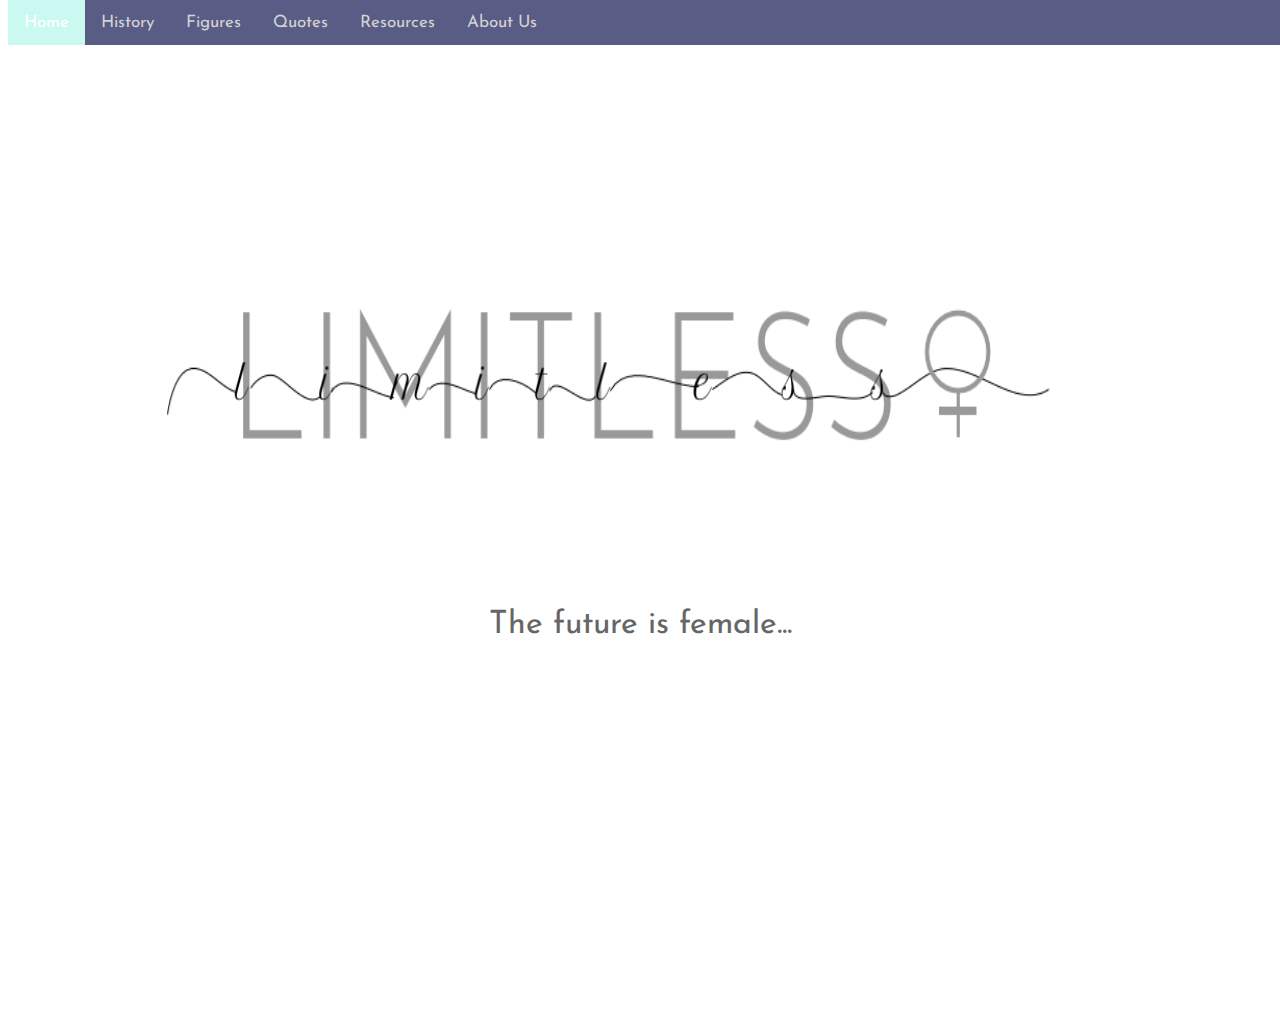
<file: index.html>
<!-- //first page -->
<!DOCTYPE html>
<html lang="en" dir="ltr">
  <head>
    <meta charset="utf-8">
    <link rel="stylesheet" href="./styles.css">
    <link href="https://fonts.googleapis.com/css?family=Josefin+Sans:300i&display=swap" rel="stylesheet">
    <title></title>

    <div class="Cover">
  </head>

  <body>

    <div class="topnav">
      <a class="active" href="#home">Home</a>
      <a href="./history.html">History</a>
      <a href="#opinions">Figures</a>
      <a href="./quotes.html">Quotes</a>
      <a href="./resources.html">Resources</a>
      <a href="./aboutus.html">About Us</a>
    </div>

  <img class="firstpic" src="./photos/final.png">
  <br>
  <p class="slogan">The future is female... </p>

  </body>

</html>
</file>
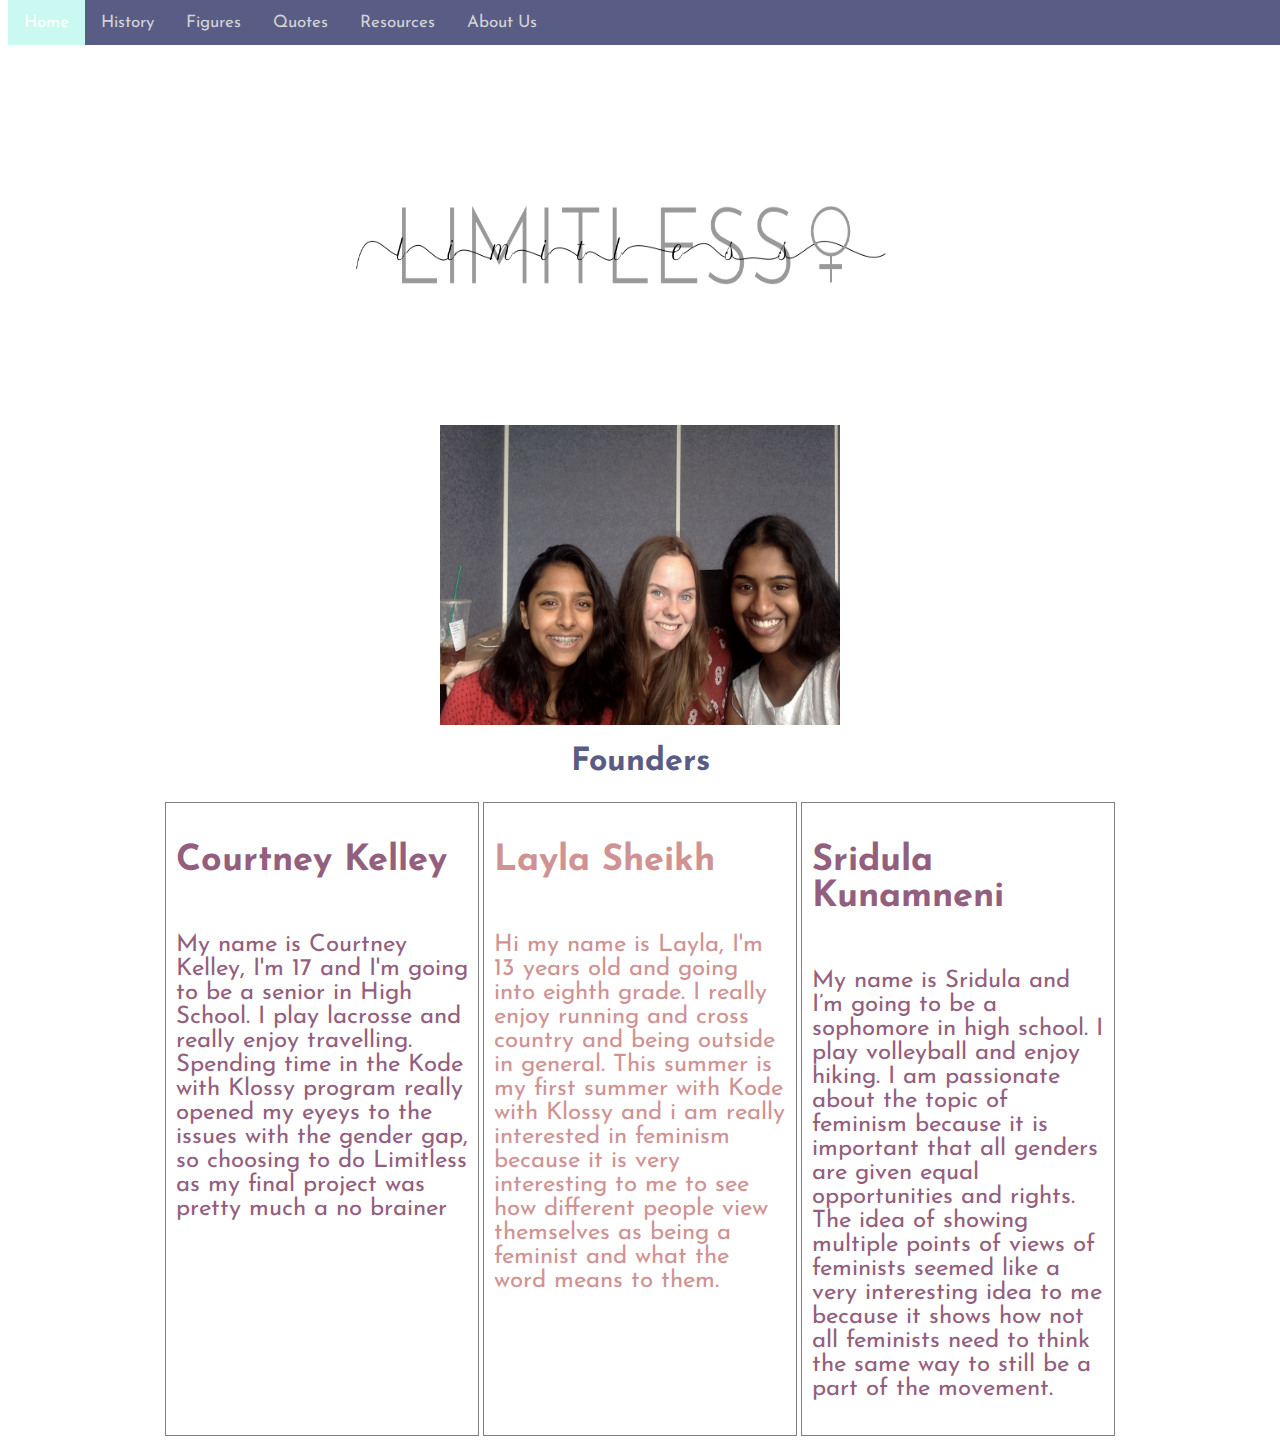
<file: aboutus.html>
<!DOCTYPE html>
<html lang="en" dir="ltr">
  <head>
    <meta charset="utf-8">
    <link rel="stylesheet" href="./styles.css">
      <link href="https://fonts.googleapis.com/css?family=Josefin+Sans:300i&display=swap" rel="stylesheet">
    <title></title>
  </head>
  <body>
    <div class="topnav">
      <a class="active" href="./index.html">Home</a>
      <a href="./history.html">History</a>
      <a href="./figures.html">Figures</a>
      <a href="./quotes.html">Quotes</a>
      <a href="./resources.html">Resources</a>
      <a href="./aboutus.html">About Us</a>
    </div>
  <!-- <img class="logo" src="./photos/final.png"> -->

<div class="wrapper">

	<header>
    <img class="cover" src="./photos/final.png">
      <img class="three" src="./photos/three.jpg">
		<h1 class="founders">Founders</h1>
	</header>

<section class="columns">

	<div class="column" id="Courtney">
		<h2>Courtney Kelley</h2>
		<p>My name is Courtney Kelley, I'm 17 and I'm going to be a senior in High School. I play lacrosse and really enjoy travelling.
      Spending time in the Kode with Klossy program  really opened my eyeys to the issues with the gender gap,
      so choosing to do Limitless as my final project was pretty much a no brainer</p>
	</div>

	<div class="column"id="Layla">
		<h2>Layla Sheikh</h2>
		<p>Hi my name is Layla, I'm 13 years old and going into eighth grade. I really enjoy running and cross country and being outside in general. This summer is my first summer with Kode with Klossy and i am really interested in feminism because it is very interesting to me to see how different people view themselves as being a feminist and what the word means to them.</p>
	</div>

  <div class="column"id="Sridula">
		<h2>Sridula Kunamneni</h2>
		<p>My name is Sridula and I’m going to be a sophomore in high school. I play volleyball and enjoy hiking. I am passionate about the topic of feminism because it is important that all genders are given equal opportunities and rights. The idea of showing multiple points of views of feminists seemed like a very interesting idea to me because it shows how not all feminists need to think the same way to still be a part of the movement.</p>
	</div>
</file>
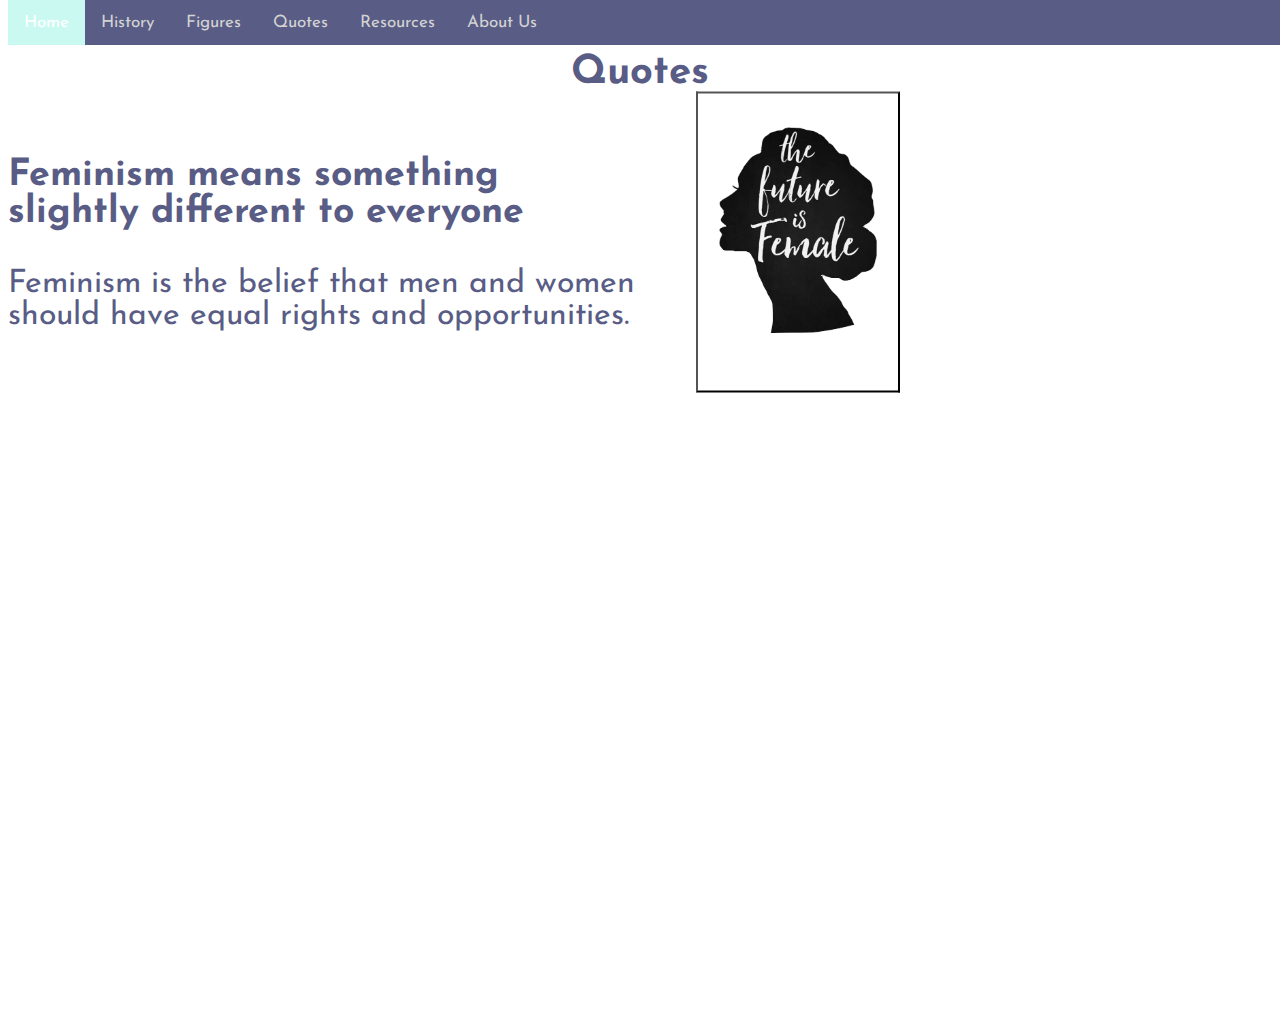
<file: quotes.html>
<!DOCTYPE html>
<html lang="en" dir="ltr">
  <head>
    <link rel="stylesheet" href="./styles.css">
      <link href="https://fonts.googleapis.com/css?family=Josefin+Sans:300i&display=swap" rel="stylesheet">
    <meta charset="utf-8">
    <title></title>
  </head>
  <body>
    <div class="topnav">
      <a class="active" href="./index.html">Home</a>
      <a href="./history.html">History</a>
      <a href="./figures.html">Figures</a>
      <a href="./quotes.html">Quotes</a>
      <a href="./resources.html">Resources</a>
      <a href="./aboutus.html">About Us</a>
    </div>

<br>
<div class = quoteHead>
  <h1 class="qtitle">Quotes</h1>
</div>

<div class="row1">
  <div class="column1">
    <h3 class="different">Feminism means something slightly different to everyone</h3>
<p class="def">Feminism is the belief that men and women should have equal rights and opportunities. </p>
  </div>
  <div class="column1">
    <div class="container">
      <img class=female src="./photos/lady.png">
      <input type="button"  class = "quoteButton" value = ""></input>
    </div>
  </div>
</div>

  <!-- <div class = quoteHeadTwo>
      <h3 class="different">Feminism means something slightly different to everyone</h3>
      <p class="def">Feminism is the belief that men and women should have equal rights and opportunities. </p>
  </div>
  <div class="container">
    <img class=female src="./photos/female.png">
    <input type="button"  class = "quoteButton" value = ""></input>
  </div> -->
  <!-- <div class="container">
    <img class=female src="./photos/female.png">
    <input type="button"  class = "quoteButton" value = ""></input>
  </div> -->

    <p class= "quoteMessage"></p>
<script src="https://ajax.googleapis.com/ajax/libs/jquery/3.4.1/jquery.min.js"></script>
    <script src = "./index.js"></script>

  </body>
</html>
</file>
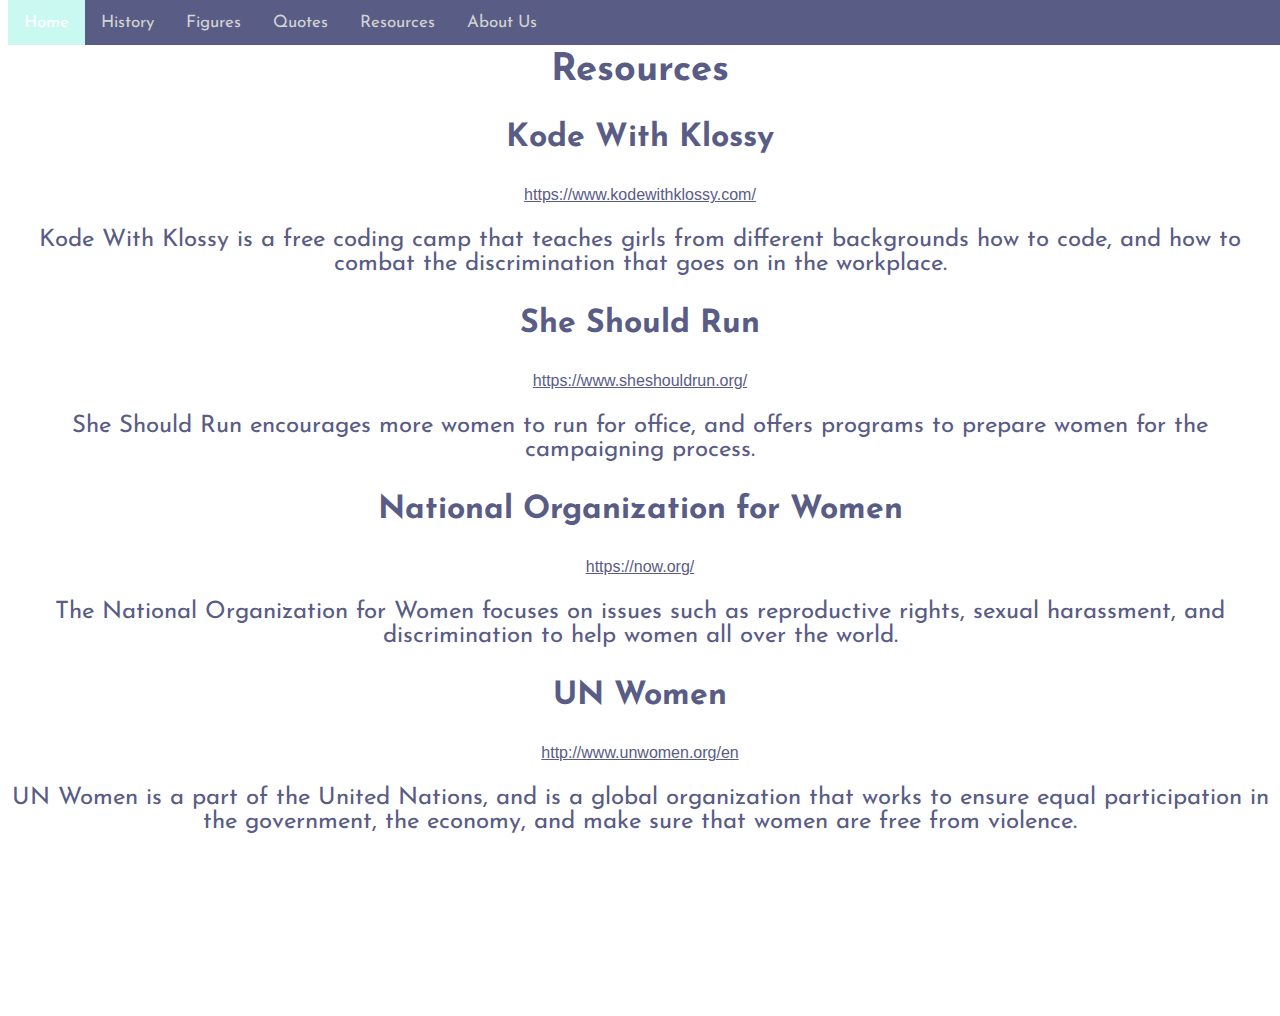
<file: resources.html>
<!DOCTYPE html>
<html lang="en" dir="ltr">
  <head>
    <meta charset="utf-8">
    <link rel="stylesheet" href="./styles.css">
    <link href="https://fonts.googleapis.com/css?family=Josefin+Sans:300i&display=swap" rel="stylesheet">

<title></title>
  </head>
  <body>
    <div class="topnav">
      <a class="active" href="./index.html">Home</a>
      <a href="./history.html">History</a>
      <a href="./figures.html">Figures</a>
      <a href="./quotes.html">Quotes</a>
      <a href="./resources.html">Resources</a>
      <a href="./aboutus.html">About Us</a>
    </div>
<br>
    <h1 class="title">Resources</h1>

    <h3 class="rtitle">Kode With Klossy</h3>
    <a href="https://www.kodewithklossy.com/">https://www.kodewithklossy.com/</a>
    <p class="rtext">Kode With Klossy is a free coding camp that teaches girls from different backgrounds how to code, and how to combat the discrimination that goes on in the workplace.</p>

    <h3 class="rtitle">She Should Run</h3>
    <a href="https://www.sheshouldrun.org/">https://www.sheshouldrun.org/</a>
    <p class="rtext">She Should Run encourages more women to run for office, and offers programs to prepare women for the campaigning process.</p>

    <h3 class="rtitle">National Organization for Women</h3>
    <a href="https://now.org/">https://now.org/</a>
    <p class="rtext">The National Organization for Women focuses on issues such as reproductive rights, sexual harassment, and discrimination to help women all over the world.</p>

    <h3 class="rtitle">UN Women</h3>
    <a href="http://www.unwomen.org/en">http://www.unwomen.org/en</a>
    <p class="rtext">UN Women is a part of the United Nations, and is a global organization that works to ensure equal participation in the government, the economy, and make sure that women are free from violence.</p>
    <script src="http://ajax.googleapis.com/ajax/libs/jquery/3.3.1/jquery.min.js"></script>
    <script src = "./index.js"></script>
  </body>
</html>
</file>
<file: styles.css>
/*  */
/* THIS IS FOR THE COVER */
body {
background-image: url(http://img.alicdn.com/imgextra/i1/168131739/TB2Q.ZkalbM8KJjSZFFXXaynpXa_!!168131739.jpg);background-repeat: no-repeat;height: 1000px
}
/* .Cover{ background-image: */
.topnav {
  background-color: #595C85;
  overflow: hidden;
}

.topnav a {
  float: left;
  color: lightgrey;
  text-align: center;
  padding: 14px 16px;
  text-decoration: none;
  font-size: 17px;
  top: 0;
  text-decoration-color: white;
display: inline-block;
 text-align:center;
 font-family: 'Josefin Sans', sans-serif;
}


.topnav a:hover {
  background-color: #97C8DB;
  color: black;
}

.topnav{
  position: fixed;
  top:0;
  width: 100%;
}
.topnav a.active {
  background-color: #CAF9F1;
  color: white;
}
/* .firstpic{
  display: flex;
  height: 800px;
  width:700px;
  justify-content: center;
  align-content: center;
flex-direction: row;
} */

.cover {
  display: block;
  margin-left: auto;
  margin-right: auto;
  width: 500px;
  height: 200px;
}
img{display: block;
margin-left: auto;
margin-right: auto;
width: 1000px;
height: 1000px;
padding: 0px

}

.slogan{font-family: 'Josefin Sans', sans-serif;
    display: flex;
    left: 0;
    line-height: 200px;
    margin-top: 75px;
    position: absolute;
    text-align: center;
    top: 50%;
    width: 100%;
    font-size: 32px;
    justify-content: center;

  }

/* THIS IS FOR THE QUOTE PAGE */
.qtitle{
  font-size:40px
}
.quoteHead {
  display: flex;
  text-align: center;
  justify-content: center;
  size: 100px;
  color: #595C85;
  font-family: 'Josefin Sans', sans-serif;
}

.quoteHeadTwo {
  font-size: 80px;
  color: #C7B7FD;
  font-family: 'Josefin Sans', sans-serif;
}

.quoteMessage {
  font-size: 20px;
  font-family: 'Josefin Sans', sans-serif;font-size: 32px;
  color:#BA5B73;
}




.container {
  position: relative;
  width: 50%;
}

/* Make the image responsive */
.container img {
  width: 50%;
  height: auto;
}

.container .quoteButton {
  position: absolute;
  top: 50%;
  left: 50%;
  transform: translate(-50%, -50%);
  -ms-transform: translate(-50%, -50%);
  background-color: transparent;
  /* color: white; */
  font-size: 32px;
  padding: 130px 100px;
  /* border: #BA5B73 dashed; */
  cursor: pointer;
  /* border-radius: 5px; */
  justify-content: center;
}

.container .quoteButton:hover {
  background-color: transparent;}
  .quoteButton:focus {
    outline: none;
  }

.cover {
align-items: center;
  display: flex;
  margin-bottom: -200px;
  margin-left: ;
  margin-right: auto;
  width: 600px;
  height: 600px;
  justify-content:

}

.column{
  display: flex;
  flex-direction:column;
  border:none;
}

.row {
  content: "";
  display: table;
  clear: both;
}
.logo{
  align-items: center;
    display: flex;
    margin-left: ;
    margin-right: auto;
    width: 70%;
  }
/* THIS IS FOR THE HISTORY PAGE */
.history-title{text-align: center;
  color:#595C85;font-family: 'Josefin Sans', sans-serif;
}
.trial {font-family: 'Josefin Sans', sans-serif;
    color: #BA5B73;
    font-size: 24px;
    text-align: center;
}

.waves{
  font-family: 'Josefin Sans', sans-serif;
      color: #595C85;font-size: 32px;
      text-align: center;
}
.htext{
  font-family: 'Josefin Sans', sans-serif;
      color: #BA5B73;font-size: 24px;
      text-align: center;
}

.wavePic {
  height: 150px;
  width: 200px;
  display: block;
  margin-left: auto;
  margin-right: auto;
}
/* THIS IS FOR THE ABOUT US PAGE */
@import url(https://fonts.googleapis.com/css?family=Open+Sans);

* { box-sizing: border-box; }

body {
  font-family: 'Open Sans', sans-serif;
  color: #666;
}

/* STRUCTURE */

.wrapper {
	padding: 5px;
	max-width: 960px;
	width: 95%;
	margin: 20px auto;
}
header {
	padding: 0 15px;
}

.columns {
	display: flex;
	flex-flow: row wrap;
	justify-content: center;
	margin: 5px 0;
}

.column {
	flex: 1;
	border: 1px solid gray;
	margin: 2px;
	padding: 10px;
	&:first-child { margin-left: 0; }
	&:last-child { margin-right: 0; }

}

footer {
	padding: 0 15px;
}

.figurePics1 {
  height: 500px;
  width: 300px;
  display: block;
  margin-left: auto;
  margin-right: auto;
  width: 40%;
}
.figurePics2 {
  height: 400px;
  width: 300px;
  display: block;
  margin-left: auto;
  margin-right: auto;
  width: 40%;
}
.figurePics3 {
  height: 300px;
  width: 300px;
  display: block;
  margin-left: auto;
  margin-right: auto;
  width: 40%;
}
.figurePics4 {
  height: 500px;
  width: 300px;
  display: block;
  margin-left: auto;
  margin-right: auto;
  width: 40%;
}
.figurePics5{
  height: 450px;
  width: 300px;
  display: block;
  margin-left: auto;
  margin-right: auto;
  width: 40%;
}


@media screen and (max-width: 980px) {
  .columns .column {
		margin-bottom: 5px;
    flex-basis: 40%;
		&:nth-last-child(2) {
			margin-right: 0;
		}
		&:last-child {
			flex-basis: 100%;
			margin: 0;
		}
	}
}

@media screen and (max-width: 680px) {
	.columns .column {
		flex-basis: 100%;
		margin: 0 0 5px 0;
	}
}

/* THIS IS FOR THE ABOUT US PAGE */

  .founders{text-align: center;
    color:#595C85;font-family: 'Josefin Sans', sans-serif;
  }
.columns{font-family: 'Josefin Sans', sans-serif; font-size: 24px
}
#Courtney{color:#945F7E}
#Layla{color: #CF9393}
#Sridula{color:#945F7E}

.three{height:300px;width:400px}
  /* THIS IS FOR THE PICTURE IN QUOUTES */
.female{
  align-content: center;
}
/* THIS IS FOR THE FIGURES PAGE */
.figures{
  text-align: center;
    color:#595C85;font-family: 'Josefin Sans', sans-serif;
}
.name{
  font-family: 'Josefin Sans', sans-serif;
      color: #595C85;font-size: 32px;
      text-align: center;
}
.description{
  font-family: 'Josefin Sans', sans-serif;
      color: #595C85;font-size: 24px;
      text-align: center;
}


.title{
  text-align: center;
    color:#595C85;font-family: 'Josefin Sans', sans-serif;
font-size:38px;
}
.rtitle{
  font-family: 'Josefin Sans', sans-serif;
      color: #595C85;font-size: 32px;
      text-align: center;
}
.rtext{
  font-family: 'Josefin Sans', sans-serif;
      color: #595C85;font-size: 24px;
      text-align: center;
}
a{
  justify-content: center;
  display: flex;
  color:#595C85
}

.row1 {
  display: flex;
  font-family: 'Josefin Sans', sans-serif;
  color: #595C85;font-size: 32px;
  flex-direction: row;
  flex-wrap: wrap;
  justify-content: center;
  align-items:center;

}

.column1 {
  flex: 50%;
}
</file>
